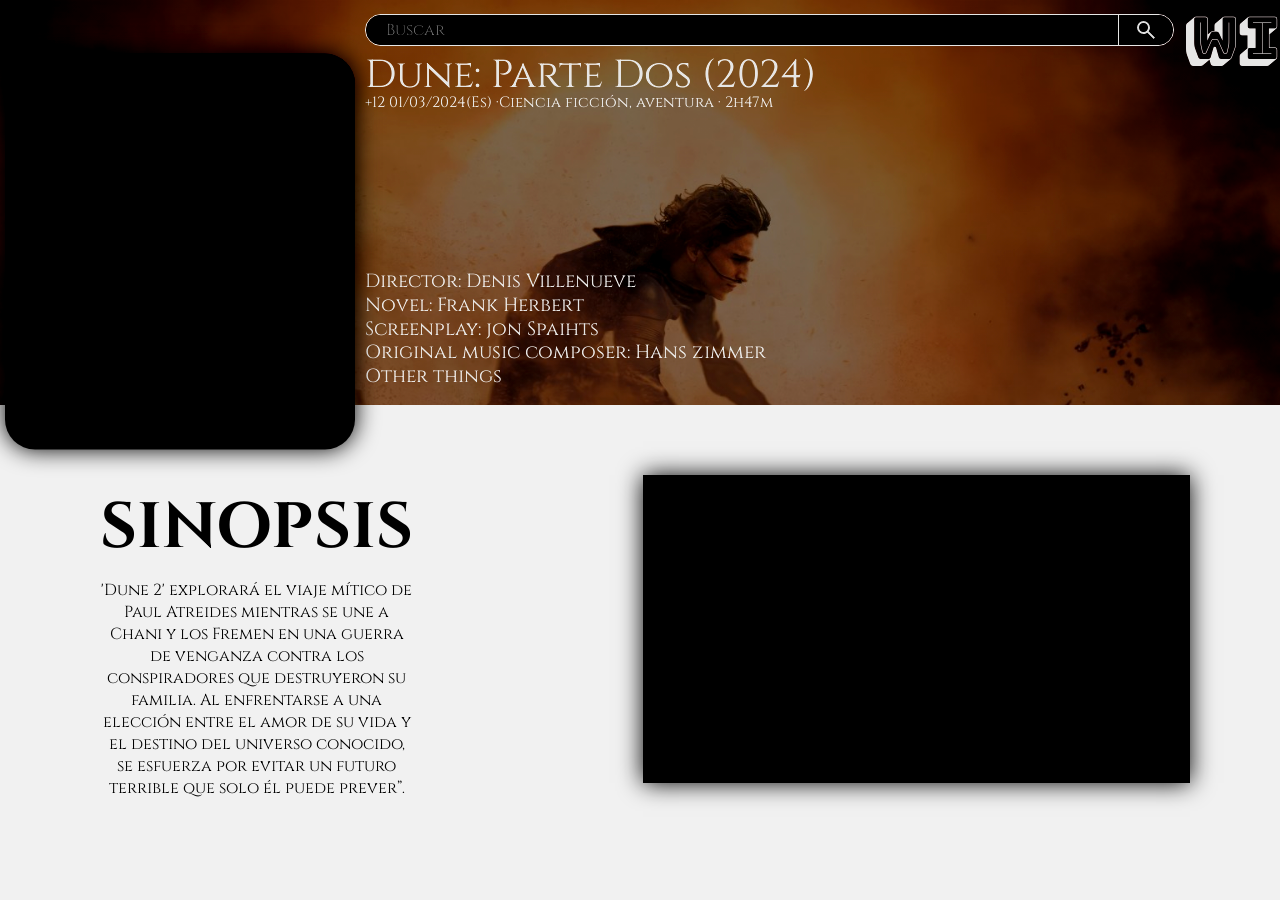
<file: results.html>
<!DOCTYPE html>
<html lang="en">
<head>
    <meta charset="UTF-8">
    <meta name="viewport" content="width=device-width, initial-scale=1.0">
    <link rel="stylesheet" href="resultstyles.css"/>
    <link rel="preconnect" href="https://fonts.googleapis.com">
    <link rel="preconnect" href="https://fonts.gstatic.com" crossorigin>
    <link href="https://fonts.googleapis.com/css2?family=Bungee+Shade&family=Cinzel:wght@400..900&family=MedievalSharp&family=Orbitron:wght@400..900&family=Roboto:ital,wght@0,100..900;1,100..900&family=UnifrakturMaguntia&display=swap" rel="stylesheet">
    <title>WikiMovies</title>
</head>
<body>
    <div class="fixed-top">
        <header>
            <div class = "header-left">
                <div class = "poster-holder"></div>  
            </div>
            <div class = "header-center">
                <div class = "search-container" title ="Buscar">
                    <input type="text" id="searchInput" placeholder="Buscar" />
                    <div class="loupe-container">
                        <svg class = "loupe" xmlns="http://www.w3.org/2000/svg" height="24px" viewBox="0 -960 960 960" width="24px" fill="#e3e3e3"><path d="M784-120 532-372q-30 24-69 38t-83 14q-109 0-184.5-75.5T120-580q0-109 75.5-184.5T380-840q109 0 184.5 75.5T640-580q0 44-14 83t-38 69l252 252-56 56ZM380-400q75 0 127.5-52.5T560-580q0-75-52.5-127.5T380-760q-75 0-127.5 52.5T200-580q0 75 52.5 127.5T380-400Z"/></svg>
                    </div>
                </div>
               <div class ="block-text-1"> 
                    <span class = "text-header title-movie ">
                        Dune: Parte Dos (2024)
                    </span>
                    <span class = "text-header info-movie-1 ">
                        +12 01/03/2024(Es) ·Ciencia ficción, aventura · 2h47m
                    </span>
                </div>
                <div class = "block-text-2">
                    <span class = "text-header info-movie-2 ">
                        Director: Denis Villenueve
                    </span>
                    <span class = "text-header info-movie-2 ">
                        Novel: Frank Herbert
                    </span>
                    <span class = "text-header info-movie-2 ">
                        Screenplay: jon Spaihts
                    </span>
                    <span class = "text-header info-movie-2 ">
                        Original music composer: Hans zimmer
                    </span>
                    <span class = "text-header info-movie-2 ">
                        Other things
                    </span>
                </div>
            </div>
            <div class = "header-right">
                <span class = "title-page" title = "Volver a la página principal">WIKIMOVIES</span>
                <div class = "rating-circle" title ="Puntuación">
                    98%
                </div>
                <span class = "text-header info-movie-1 rating-span"> Puntuación de usuarios en IMDB </span>
                <div class = "icons">
                    <div class = "favourite" title = "Favoritos">
                        <svg xmlns="http://www.w3.org/2000/svg" height="24px" viewBox="0 -960 960 960" width="24px" fill="#e3e3e3"><path d="m480-120-58-52q-101-91-167-157T150-447.5Q111-500 95.5-544T80-634q0-94 63-157t157-63q52 0 99 22t81 62q34-40 81-62t99-22q94 0 157 63t63 157q0 46-15.5 90T810-447.5Q771-395 705-329T538-172l-58 52Zm0-108q96-86 158-147.5t98-107q36-45.5 50-81t14-70.5q0-60-40-100t-100-40q-47 0-87 26.5T518-680h-76q-15-41-55-67.5T300-774q-60 0-100 40t-40 100q0 35 14 70.5t50 81q36 45.5 98 107T480-228Zm0-273Z"/></svg>
                    </div>
                    <div class = "pending" title = "Añadir a pendientes">
                        <svg xmlns="http://www.w3.org/2000/svg" height="24px" viewBox="0 -960 960 960" width="24px" fill="#e3e3e3"><path d="M200-120v-640q0-33 23.5-56.5T280-840h240v80H280v518l200-86 200 86v-278h80v400L480-240 200-120Zm80-640h240-240Zm400 160v-80h-80v-80h80v-80h80v80h80v80h-80v80h-80Z"/></svg>
                    </div>
                </div>
            </div>  
        </header>
    </div>  
    <main>
        <section class="main-top">
            <div class = "synopsis">
                <span class = "titles-main">SINOPSIS</span>
                <span class = "main-texts">
                    'Dune 2' explorará el viaje mítico de Paul Atreides mientras se une a  Chani y los Fremen en una guerra de venganza contra los conspiradores  que destruyeron su familia. Al enfrentarse a una elección entre el amor  de su vida y el destino del universo conocido, se esfuerza por evitar un futuro terrible que solo él puede prever”.
                </span>
            </div>
            <div class ="trailer-grid"></div>
        </section>
        <section class = "cast">
            <span class ="titles-main">CAST</span>
            <span class = "main-texts cast-subtitle">REPARTO COMPLETO Y EQUIPO</span>
        </section>
    </main>
        <script src="results.js"></script>
</body>
</html>
</file>
<file: resultstyles.css>
html, body {
    margin: 0;
    padding: 0;
    height: 100%;
    width: 100%;
    font-family:"Cinzel", serif;
}

body {
    display: flex;
    background-color: rgb(233, 233, 233);
    flex-direction: column;
    overflow: hidden;
}


.fixed-top {
    position: fixed;
    top: 0;
    left: 0;
    width: 100%;
    z-index: 1000;
}

header {
    height: 45vh;
    width: 100%;
    background-image: 
    linear-gradient(rgba(0, 0, 0, 0.5), rgba(0, 0, 0, 0.5)), 
    url('video/dune.jpeg');                        
    background-size: cover;
    background-position: center;
    background-repeat: no-repeat;
    filter: contrast(1.2) saturate(1.5) brightness(0.9);
    background-attachment: fixed; 
    display: flex;
    background-position: center center;  
    position: relative;
    min-height: 45vh;
}

.header-left,
.header-center,
.header-right {
    height: 100%;
    flex: 1;
    padding-top: 1vh;
    box-sizing: border-box;
    margin: 5px;
}

.header-left {
    display:flex;
    justify-content: center; 
    position: relative; 
}

.poster-holder{
    width: 350px;
    aspect-ratio: 2 / 3;
    background: black;
    display: flex;
    border-radius: 30px;
    margin: 0 auto;
    transform: translateY(10%);
    box-shadow: 0px 0px 23px rgb(0, 0, 1);
}

.header-center, .header-right  {
    display: block; 
}

.text-header{
    color: white;
}

.title-movie {
    display: block;
    font-size: 39px;
}

.info-movie-1 {
    display: block;
    font-size: 15px;
}

.block-text-1 {
    margin-top: 10px;
    line-height: 1;
}

.block-text-2 {
    line-height: 1.25;
    margin-top: 160px;
}

.info-movie-2 {
    display: block;
    font-size: 19px;
}

.header-right {
    display: flex;
    justify-content: center;  
    align-items: center;      
    position: relative;
    flex-direction: column;
    justify-content: space-between; 
}

.title-page {
    color: white;
    font-family: "Bungee Shade", sans-serif;
    margin-top:-5px;
    font-size: clamp(14px, 58px, 100px);
    line-height: 1;
    cursor: pointer;
}

.rating-circle {
    display: flex;
    justify-content: center;
    height: 135px;
    width: 135px;
    background-color: transparent;
    border-radius: 50%;
    color: white;
    min-width: 40px;
    min-height: 40px;
    align-items: center;
    font-size: 39px;
    margin-top: -45px;
    cursor: pointer;
    border: 10px solid white;
}

.icons {
    display: flex;             
    gap: 50px;                  
    margin-top: -10px; 
    margin-bottom: 10px;          
    justify-content: center;   
    cursor: pointer;
}
.rating-span {
    display:flex;
    margin-top: -90px;
}
.favourite, .pending {
    display: flex;
    align-items: center;
    justify-content: center;
    margin-top: -60px;
    border-radius: 360px;
    height: 30px;
    width: 30px;
}

.favourite:hover,
.pending:hover {
    background-color: rgb(48, 48, 48);
}

.favourite:active,
.pending:active {
    background-color: grey;
}
/*.header-left { background: rgba(255,0,0,0.3); }
.header-center { background: rgba(0,255,0,0.3); }
.header-right { background: rgba(0,0,255,0.3); }*/

.search-container {
    display: flex;
    width: 807px;
    border-radius: 300px;
    height: 2vw;
    border: 0.5px solid #fffcfc;
    align-items: center;
    overflow: hidden;
    min-width: 250px;
    min-height: 30px;
}

 .search-container input {
    padding: 20px;
    flex: 1;
    font-size: 1rem;
    color: #ffffff;
    background-color: black;
    border: none;
    outline: none;
    flex: 1; 
    font-family:"Cinzel", serif;
    border-top-left-radius: 300px;
    border-bottom-left-radius: 300px;
    border-top-right-radius: 0;
    border-bottom-right-radius: 0;
}

.loupe-container {
    width: 38px;
    height: 38px;
    cursor: pointer;
    border-left: 1px solid white;
    padding: 8px;
    align-items: center;
    justify-content: center;
    display: flex;
    border-top-right-radius: 300px;
    border-bottom-right-radius: 300px;
    min-height: 30px;
    min-width: 24px;
    background-color: black;
}

main {
    padding-top: 45vh; 
    overflow-y: auto;
    position: relative;
    z-index: 0;                
    align-items: flex-start;  
    justify-content: flex-start; 
    background-color: rgb(241, 241, 241);
}

.main-top {
    display: flex;              
    gap: 40px;
    justify-content: center;
    align-items: flex-start;
}

.synopsis {
    display: flex;
    flex-direction: column;
    max-width: 45%;
    text-align: center;
    margin: 80px 100px;
    align-items: center;
    flex: 1;
}

.titles-main {
    color: black;
    font-size: 4rem;
    font-weight: bold;
    display: flex;
    margin-bottom: 0.5rem;
}

.main-texts { 
    color: black;
    font-size: 1rem;
}

.trailer-grid {
    width: 650px;
    aspect-ratio: 16/9;
    background-color: black;
    margin: 70px 90px;
    box-shadow: 0px 0px 23px rgb(0, 0, 1);
    min-width: 500px;
}

.cast {
  display: flex;
  flex-direction: column;
  align-items: center;        
  justify-content: center;
  margin: 80px auto;          
  text-align: center;         
}

.cast-subtitle {
    margin-top: -20px;
}




@media screen and (min-width: 2560px) {
    .title-movie {
        font-size: clamp(2.5rem, 3vw, 4rem);
    }

    .info-movie-1, .rating-span {
        font-size: clamp(1rem, 1.3vw, 1.5rem);
    }

    .info-movie-2 {
        font-size: clamp(1rem, 1.5vw, 1.7rem);
    }

    .search-container {
        width: clamp(600px, 40vw, 1000px);
        height: clamp(30px, 2.2vw, 60px);
    }

    .search-container input {
        font-size: clamp(1rem, 1.2vw, 1.6rem);
    }

    .loupe-container {
        width: clamp(38px, 2.5vw, 60px);
        height: clamp(38px, 2.5vw, 60px);
    }

    .title-page {
        font-size: clamp(3rem, 4vw, 6rem);
    }

    .rating-circle {
        width: clamp(135px, 8vw, 300px);
        height: clamp(135px, 8vw, 300px);
        font-size: clamp(2rem, 3vw, 5rem);
    }
    
    .rating-span {
        margin-top: -220px;
    }

    .icons {
        margin-bottom: 69px;
        gap: 100px;
    }

    .icons svg  {
        width: 48px;
        height: 48px;
    }

    .favourite, .pending {
        width: 60px;
        height: 60px;
    }

    .titles-main {
        font-size: clamp(3rem, 4vw, 5rem);
    }

    .main-texts {
        font-size: clamp(1rem, 1.3vw, 1.5rem);
    }

    .trailer-grid {
        width: clamp(700px, 40vw, 1000px);
        margin: 200px 200px;
    }

    .poster-holder {
        width: 950px;
    }

    .synopsis {
        margin: 270px 100px;
    }

    .cast {
        margin: 300px 100px;
    }
}
</file>
